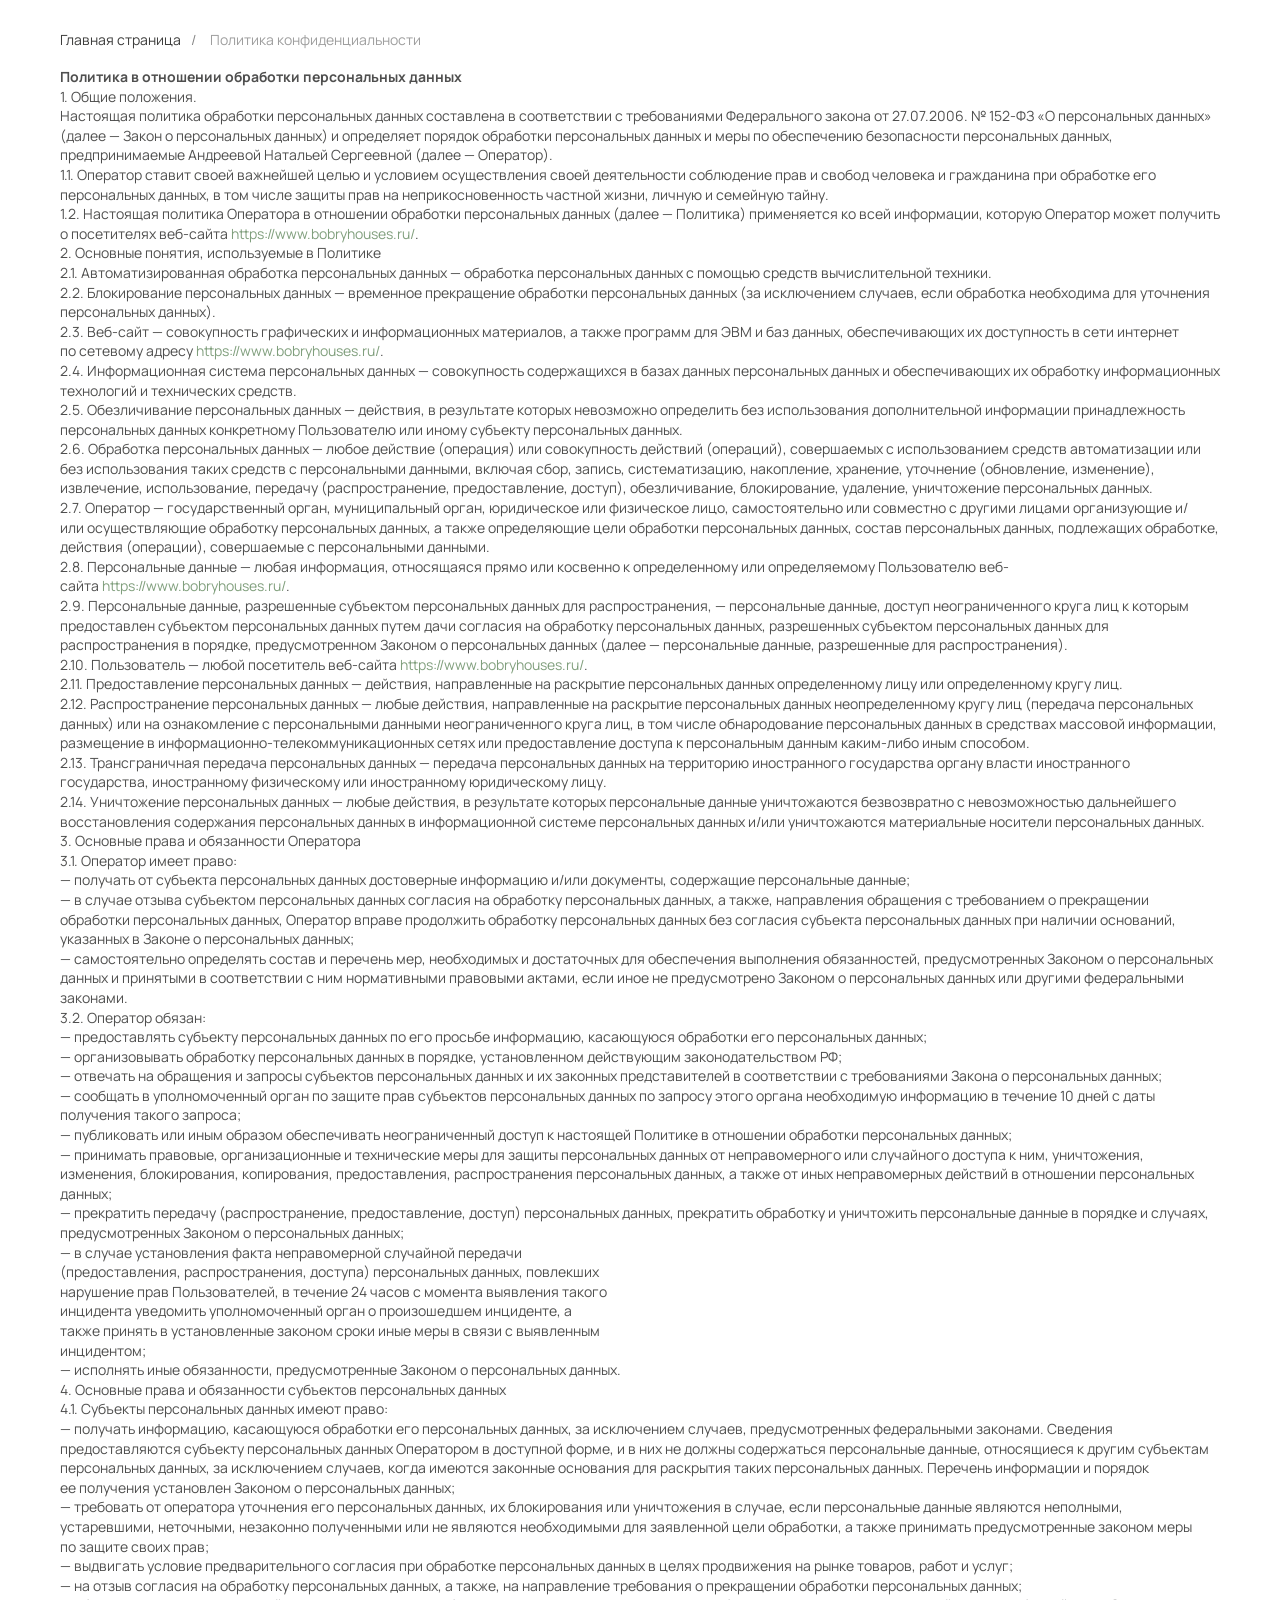
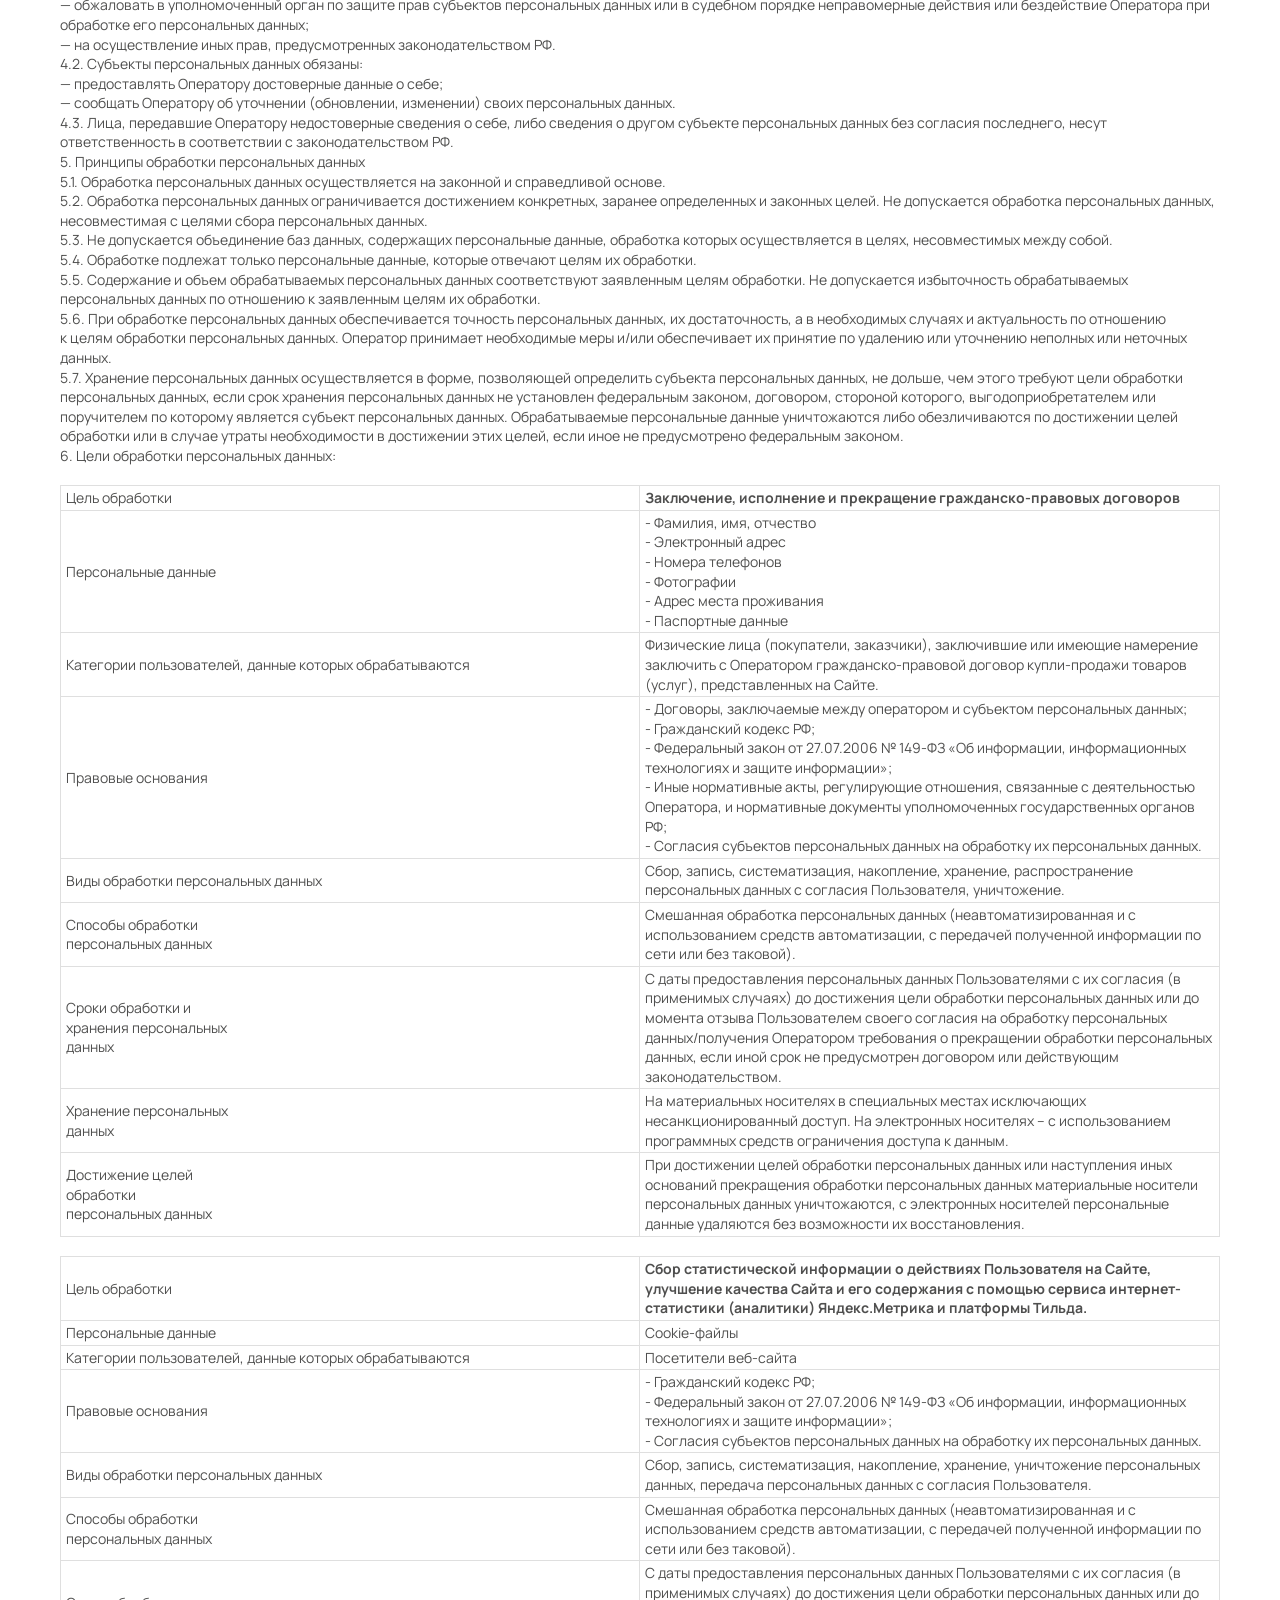
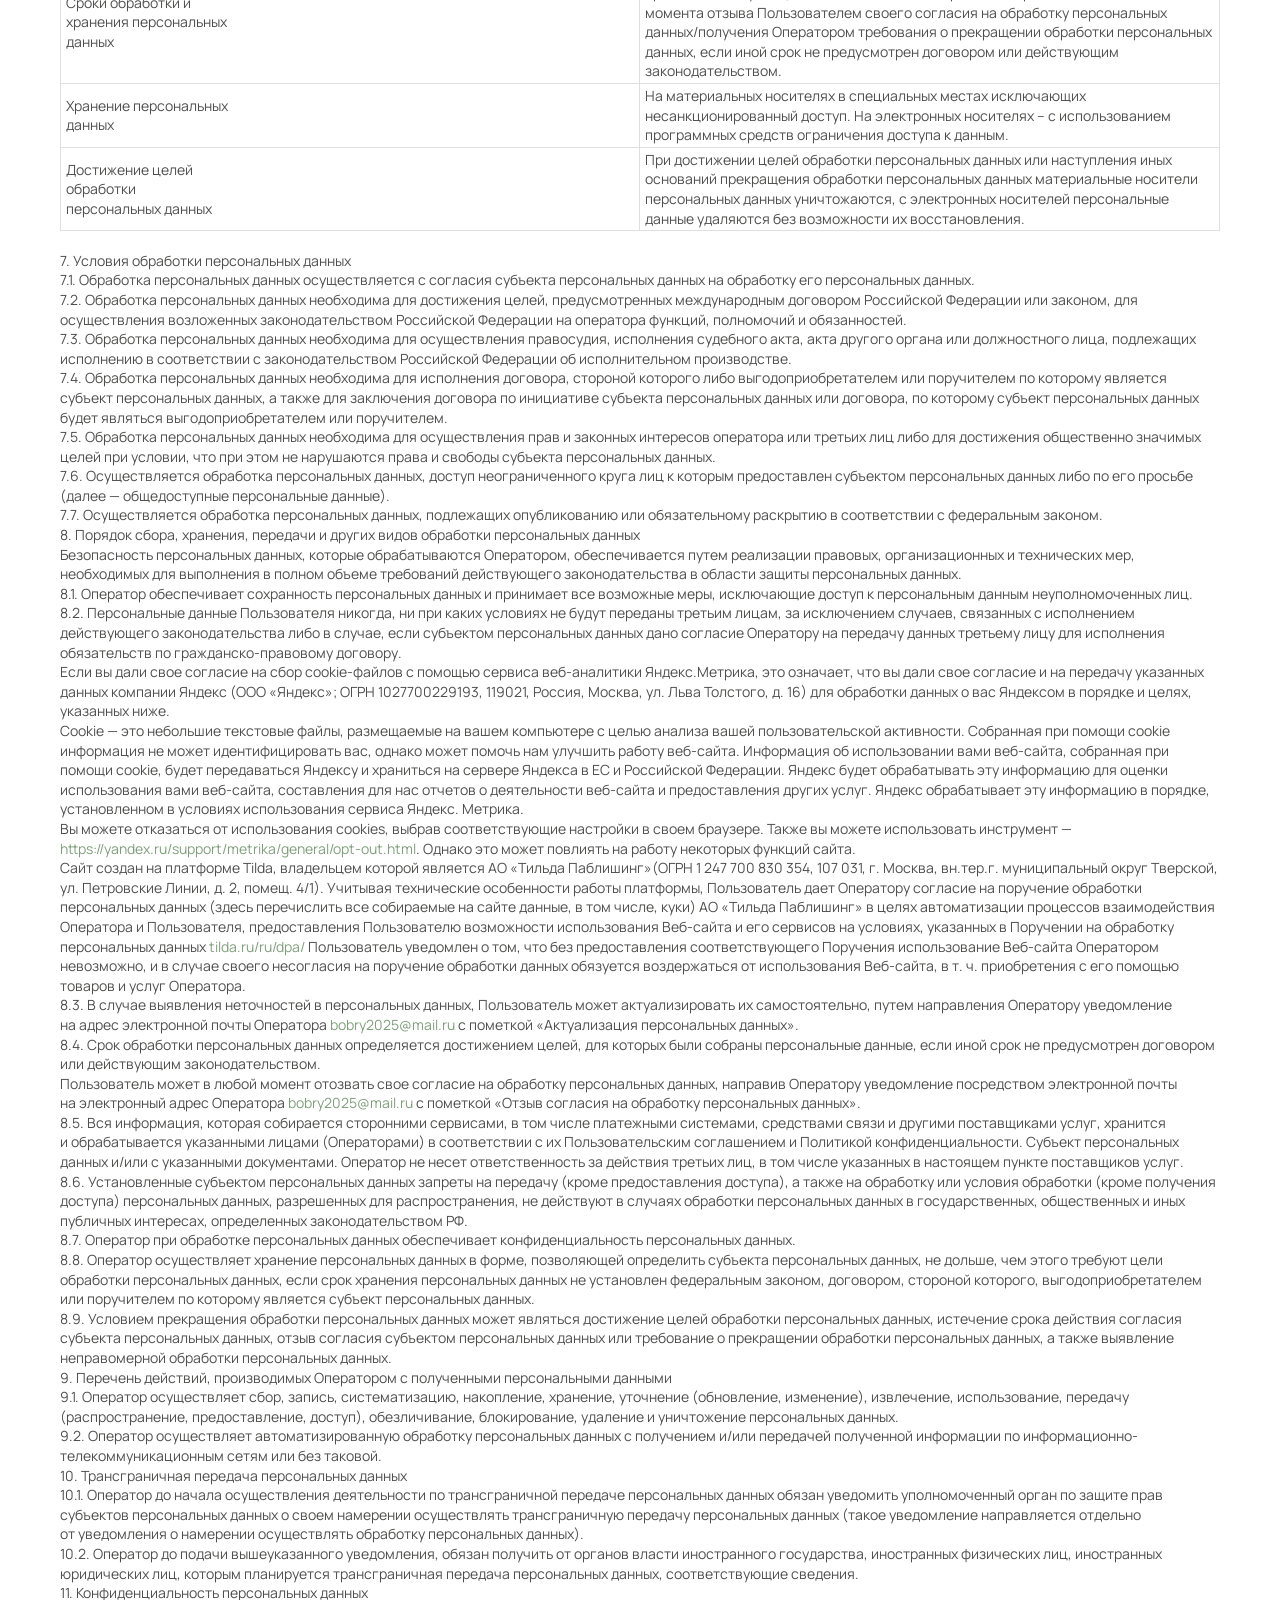
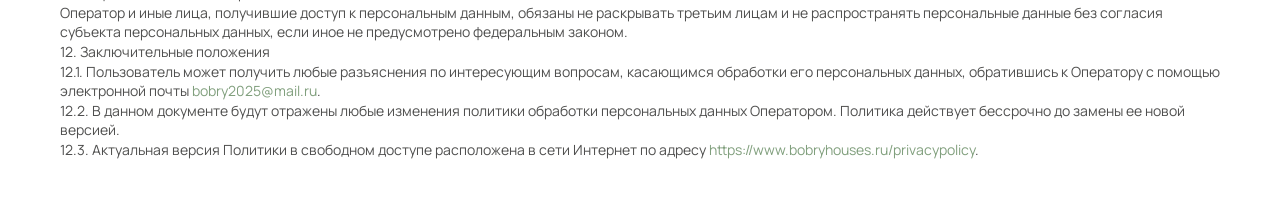
<file: privacypolicy.html>
<!DOCTYPE html> <html lang="ru"> <head> <meta charset="utf-8"> <meta http-equiv="Content-Type" content="text/html; charset=utf-8"> <meta name="viewport" content="width=device-width, initial-scale=1.0"> <meta name="yandex-verification" content="f2694c901d199730"> <!--metatextblock--> <title>Политика конфиденциальности Бобры от 18.05.26</title> <meta property="og:url" content="https://bobryhouses.ru/privacypolicy"> <meta property="og:title" content="Политика конфиденциальности Бобры от 18.05.26"> <meta property="og:description" content> <meta property="og:type" content="website"> <link rel="canonical" href="https://bobryhouses.ru/privacypolicy"> <!--/metatextblock--> <meta name="format-detection" content="telephone=no"> <meta http-equiv="x-dns-prefetch-control" content="on"> <link rel="dns-prefetch" href="https://ws.tildacdn.com"> <link rel="dns-prefetch" href="https://static.tildacdn.com"> <meta name="robots" content="noindex,nofollow"> <!--favicons--> <link rel="icon" type="image/png" sizes="32x32" href="images/_120_1.png" media="(prefers-color-scheme: light)"> <link rel="icon" type="image/png" sizes="32x32" href="images/_120_2.png" media="(prefers-color-scheme: dark)"> <link rel="apple-touch-icon" type="image/png" href="images/_180_2.png"> <link rel="icon" type="image/png" sizes="192x192" href="images/_180_2.png"> <!--/favicons--> <!-- Assets --> <script src="js/tilda-fallback-1.0.min.js" async charset="utf-8"></script> <link rel="stylesheet" href="css/tilda-grid-3.0.min.css" type="text/css" media="all" onerror="this.loaderr='y';"> <link rel="stylesheet" href="css/tilda-blocks-page142533066.min.css" type="text/css" media="all" onerror="this.loaderr='y';"> <link rel="preconnect" href="https://fonts.gstatic.com"> <link href="css/css2.css" rel="stylesheet"> <link rel="stylesheet" href="css/quill-table.min.css" type="text/css" media="all" onerror="this.loaderr='y';"> <script nomodule src="js/tilda-polyfill-1.0.min.js" charset="utf-8"></script> <script type="text/javascript">function t_onReady(func) {if(document.readyState!='loading') {func();} else {document.addEventListener('DOMContentLoaded',func);}}
function t_onFuncLoad(funcName,okFunc,time) {if(typeof window[funcName]==='function') {okFunc();} else {setTimeout(function() {t_onFuncLoad(funcName,okFunc,time);},(time||100));}}</script> <script src="js/jquery-1.10.2.min.js" charset="utf-8" onerror="this.loaderr='y';"></script> <script src="js/tilda-scripts-3.0.min.js" charset="utf-8" defer onerror="this.loaderr='y';"></script> <script src="js/tilda-blocks-page142533066.min.js" charset="utf-8" async onerror="this.loaderr='y';"></script> <script src="js/tilda-events-1.0.min.js" charset="utf-8" async onerror="this.loaderr='y';"></script> <!-- nominify begin --><script src="https://cdn.postnikovmd.com/tilda@1.5/mods.min.js"></script><!-- nominify end --><script type="text/javascript">window.dataLayer=window.dataLayer||[];</script> <script type="text/javascript">(function() {if((/bot|google|yandex|baidu|bing|msn|duckduckbot|teoma|slurp|crawler|spider|robot|crawling|facebook/i.test(navigator.userAgent))===false&&typeof(sessionStorage)!='undefined'&&sessionStorage.getItem('visited')!=='y'&&document.visibilityState){var style=document.createElement('style');style.type='text/css';style.innerHTML='@media screen and (min-width: 980px) {.t-records {opacity: 0;}.t-records_animated {-webkit-transition: opacity ease-in-out .2s;-moz-transition: opacity ease-in-out .2s;-o-transition: opacity ease-in-out .2s;transition: opacity ease-in-out .2s;}.t-records.t-records_visible {opacity: 1;}}';document.getElementsByTagName('head')[0].appendChild(style);function t_setvisRecs(){var alr=document.querySelectorAll('.t-records');Array.prototype.forEach.call(alr,function(el) {el.classList.add("t-records_animated");});setTimeout(function() {Array.prototype.forEach.call(alr,function(el) {el.classList.add("t-records_visible");});sessionStorage.setItem("visited","y");},400);}
document.addEventListener('DOMContentLoaded',t_setvisRecs);}})();</script></head> <body class="t-body" style="margin:0;"> <!--allrecords--> <div id="allrecords" class="t-records" data-hook="blocks-collection-content-node" data-tilda-project-id="25703456" data-tilda-page-id="142533066" data-tilda-page-alias="privacypolicy" data-tilda-formskey="607ffc9c79c71cff47650fc425703456" data-tilda-cookie="no" data-tilda-project-lang="RU" data-tilda-root-zone="com" data-tilda-project-headcode="yes" data-tilda-ts="y" data-tilda-project-country="RU"> <div id="rec2284349151" class="r t-rec t-rec_pt_30 t-rec_pb_0" style="padding-top:30px;padding-bottom:0px; " data-animationappear="off" data-record-type="758"> <!-- t758 --> <div class="t758"> <div class="t-container"> <div class="t758__col t-col t-col_12 "> <div class="t758__wrapper t-align_left"> <ul class="t758__list"> <li class="t758__list_item"> <div class="t758__link-item__wrapper"> <a class="t-menu__link-item " href>
Главная страница
</a> </div> <span class="t758__breadcrumb-divider">/</span> </li> <li class="t758__list_item"> <div class="t758__link-item__wrapper"><div class="t-menu__link-item t758__link-item_active">Политика конфиденциальности</div></div> </li> </ul> </div> </div> </div> </div> <style>#rec2284349151 .t758__link-item_active{color:#9e9e9e !important;font-weight:400 !important;}</style> <style>#rec2284349151 .t758__breadcrumb-divider{color:#858585;}#rec2284349151 .t758 .t-menu__link-item{-webkit-transition:color 0.3s ease-in-out,opacity 0.3s ease-in-out;transition:color 0.3s ease-in-out,opacity 0.3s ease-in-out;}#rec2284349151 .t758 .t-menu__link-item:hover{color:#9e9e9e !important;}#rec2284349151 .t758 .t-menu__link-item:focus-visible{color:#9e9e9e !important;}</style> <style>#rec2284349151 .t758__link-item__wrapper{min-height:19px;}#rec2284349151 .t-menu__link-item{min-height:19px;line-height:19px;}#rec2284349151 .t758__breadcrumb-divider{height:19px;line-height:19px;}</style> <style> #rec2284349151 .t758__link-item__wrapper .t-menu__link-item{font-size:14px;font-weight:400;color:#3d3d3c;font-family:var(--t-text-font,Arial);}</style> <style> #rec2284349151 .t758__breadcrumb-divider{font-size:14px;font-weight:400;font-family:var(--t-text-font,Arial);}</style> </div> <div id="rec2284349161" class="r t-rec t-rec_pt_15 t-rec_pb_45" style="padding-top:15px;padding-bottom:45px; " data-record-type="127"> <!-- T119 --> <div class="t119"> <div class="t-container "> <div class="t-col t-col_12 "> <div class="t119__preface t-descr" field="text"><strong>Политика в&nbsp;отношении обработки персональных данных</strong><br>1. Общие положения.<br>Настоящая политика обработки персональных данных составлена в&nbsp;соответствии с&nbsp;требованиями Федерального закона от&nbsp;27.07.2006. №&nbsp;152-ФЗ «О&nbsp;персональных данных» (далее&nbsp;— Закон о&nbsp;персональных данных) и&nbsp;определяет порядок обработки персональных данных и&nbsp;меры по&nbsp;обеспечению безопасности персональных данных, предпринимаемые&nbsp;Андреевой Натальей Сергеевной&nbsp;(далее&nbsp;— Оператор).<br>1.1. Оператор ставит своей важнейшей целью и&nbsp;условием осуществления своей деятельности соблюдение прав и&nbsp;свобод человека и&nbsp;гражданина при обработке его персональных данных, в&nbsp;том числе защиты прав на&nbsp;неприкосновенность частной жизни, личную и&nbsp;семейную тайну.<br>1.2. Настоящая политика Оператора в&nbsp;отношении обработки персональных данных (далее&nbsp;— Политика) применяется ко&nbsp;всей информации, которую Оператор может получить о&nbsp;посетителях веб-сайта&nbsp;<a href style="color: rgb(115, 149, 111);">https://www.bobryhouses.ru/</a>.<br>2. Основные понятия, используемые в&nbsp;Политике<br>2.1. Автоматизированная обработка персональных данных&nbsp;— обработка персональных данных с&nbsp;помощью средств вычислительной техники.<br>2.2. Блокирование персональных данных&nbsp;— временное прекращение обработки персональных данных (за&nbsp;исключением случаев, если обработка необходима для уточнения персональных данных).<br>2.3. Веб-сайт&nbsp;— совокупность графических и&nbsp;информационных материалов, а&nbsp;также программ для ЭВМ и&nbsp;баз данных, обеспечивающих их&nbsp;доступность в&nbsp;сети интернет по&nbsp;сетевому адресу&nbsp;<a href style="color: rgb(115, 149, 111);">https://www.bobryhouses.ru/</a>.<br>2.4. Информационная система персональных данных&nbsp;— совокупность содержащихся в&nbsp;базах данных персональных данных и&nbsp;обеспечивающих их&nbsp;обработку информационных технологий и&nbsp;технических средств.<br>2.5. Обезличивание персональных данных&nbsp;— действия, в&nbsp;результате которых невозможно определить без использования дополнительной информации принадлежность персональных данных конкретному Пользователю или иному субъекту персональных данных.<br>2.6. Обработка персональных данных&nbsp;— любое действие (операция) или совокупность действий (операций), совершаемых с&nbsp;использованием средств автоматизации или без использования таких средств с&nbsp;персональными данными, включая сбор, запись, систематизацию, накопление, хранение, уточнение (обновление, изменение), извлечение, использование, передачу (распространение, предоставление, доступ), обезличивание, блокирование, удаление, уничтожение персональных данных.<br>2.7. Оператор&nbsp;— государственный орган, муниципальный орган, юридическое или физическое лицо, самостоятельно или совместно с&nbsp;другими лицами организующие и/или&nbsp;осуществляющие обработку персональных данных, а&nbsp;также определяющие цели обработки персональных данных, состав персональных данных, подлежащих обработке, действия (операции), совершаемые с&nbsp;персональными данными.<br>2.8. Персональные данные&nbsp;— любая информация, относящаяся прямо или косвенно к&nbsp;определенному или определяемому Пользователю веб-сайта&nbsp;<a href style="color: rgb(115, 149, 111);">https://www.bobryhouses.ru/</a>.<br>2.9. Персональные данные, разрешенные субъектом персональных данных для распространения,&nbsp;— персональные данные, доступ неограниченного круга лиц к&nbsp;которым предоставлен субъектом персональных данных путем дачи согласия на&nbsp;обработку персональных данных, разрешенных субъектом персональных данных для распространения в&nbsp;порядке, предусмотренном Законом о&nbsp;персональных данных (далее&nbsp;— персональные данные, разрешенные для распространения).<br>2.10. Пользователь&nbsp;— любой посетитель веб-сайта&nbsp;<a href style="color: rgb(115, 149, 111);">https://www.bobryhouses.ru/</a>.<br>2.11. Предоставление персональных данных&nbsp;— действия, направленные на&nbsp;раскрытие персональных данных определенному лицу или определенному кругу лиц.<br>2.12. Распространение персональных данных&nbsp;— любые действия, направленные на&nbsp;раскрытие персональных данных неопределенному кругу лиц (передача персональных данных) или на&nbsp;ознакомление с&nbsp;персональными данными неограниченного круга лиц, в&nbsp;том числе обнародование персональных данных в&nbsp;средствах массовой информации, размещение в&nbsp;информационно-телекоммуникационных сетях или предоставление доступа к&nbsp;персональным данным каким-либо иным способом.<br>2.13. Трансграничная передача персональных данных&nbsp;— передача персональных данных на&nbsp;территорию иностранного государства органу власти иностранного государства, иностранному физическому или иностранному юридическому лицу.<br>2.14. Уничтожение персональных данных&nbsp;— любые действия, в&nbsp;результате которых персональные данные уничтожаются безвозвратно с&nbsp;невозможностью дальнейшего восстановления содержания персональных данных в&nbsp;информационной системе персональных данных и/или&nbsp;уничтожаются материальные носители персональных данных.<br>3. Основные права и&nbsp;обязанности Оператора<br>3.1. Оператор имеет право:<br>—&nbsp;получать от&nbsp;субъекта персональных данных достоверные информацию и/или&nbsp;документы, содержащие персональные данные;<br>—&nbsp;в&nbsp;случае отзыва субъектом персональных данных согласия на&nbsp;обработку персональных данных, а&nbsp;также, направления обращения с&nbsp;требованием о&nbsp;прекращении обработки персональных данных, Оператор вправе продолжить обработку персональных данных без согласия субъекта персональных данных при наличии оснований, указанных в&nbsp;Законе о&nbsp;персональных данных;<br>—&nbsp;самостоятельно определять состав и&nbsp;перечень мер, необходимых и&nbsp;достаточных для обеспечения выполнения обязанностей, предусмотренных Законом о&nbsp;персональных данных и&nbsp;принятыми в&nbsp;соответствии с&nbsp;ним нормативными правовыми актами, если иное не&nbsp;предусмотрено Законом о&nbsp;персональных данных или другими федеральными законами.<br>3.2. Оператор обязан:<br>—&nbsp;предоставлять субъекту персональных данных по&nbsp;его просьбе информацию, касающуюся обработки его персональных данных;<br>—&nbsp;организовывать обработку персональных данных в&nbsp;порядке, установленном действующим законодательством&nbsp;РФ;<br>—&nbsp;отвечать на&nbsp;обращения и&nbsp;запросы субъектов персональных данных и&nbsp;их&nbsp;законных представителей в&nbsp;соответствии с&nbsp;требованиями Закона о&nbsp;персональных данных;<br>—&nbsp;сообщать в&nbsp;уполномоченный орган по&nbsp;защите прав субъектов персональных данных по&nbsp;запросу этого органа необходимую информацию в&nbsp;течение 10&nbsp;дней с&nbsp;даты получения такого запроса;<br>—&nbsp;публиковать или иным образом обеспечивать неограниченный доступ к&nbsp;настоящей Политике в&nbsp;отношении обработки персональных данных;<br>—&nbsp;принимать правовые, организационные и&nbsp;технические меры для защиты персональных данных от&nbsp;неправомерного или случайного доступа к&nbsp;ним, уничтожения, изменения, блокирования, копирования, предоставления, распространения персональных данных, а&nbsp;также от&nbsp;иных неправомерных действий в&nbsp;отношении персональных данных;<br>—&nbsp;прекратить передачу (распространение, предоставление, доступ) персональных данных, прекратить обработку и&nbsp;уничтожить персональные данные в&nbsp;порядке и&nbsp;случаях, предусмотренных Законом о&nbsp;персональных данных;<br>— в случае установления факта неправомерной случайной передачи <br>(предоставления, распространения, доступа) персональных данных, повлекших <br>нарушение прав Пользователей, в течение 24 часов с момента выявления такого <br>инцидента уведомить уполномоченный орган о произошедшем инциденте, а <br>также принять в установленные законом сроки иные меры в связи с выявленным <br>инцидентом;<br>—&nbsp;исполнять иные обязанности, предусмотренные Законом о&nbsp;персональных данных.<br>4. Основные права и&nbsp;обязанности субъектов персональных данных<br>4.1. Субъекты персональных данных имеют право:<br>—&nbsp;получать информацию, касающуюся обработки его персональных данных, за&nbsp;исключением случаев, предусмотренных федеральными законами. Сведения предоставляются субъекту персональных данных Оператором в&nbsp;доступной форме, и&nbsp;в&nbsp;них не&nbsp;должны содержаться персональные данные, относящиеся к&nbsp;другим субъектам персональных данных, за&nbsp;исключением случаев, когда имеются законные основания для раскрытия таких персональных данных. Перечень информации и&nbsp;порядок ее&nbsp;получения установлен Законом о&nbsp;персональных данных;<br>—&nbsp;требовать от&nbsp;оператора уточнения его персональных данных, их&nbsp;блокирования или уничтожения в&nbsp;случае, если персональные данные являются неполными, устаревшими, неточными, незаконно полученными или не&nbsp;являются необходимыми для заявленной цели обработки, а&nbsp;также принимать предусмотренные законом меры по&nbsp;защите своих прав;<br>—&nbsp;выдвигать условие предварительного согласия при обработке персональных данных в&nbsp;целях продвижения на&nbsp;рынке товаров, работ и&nbsp;услуг;<br>—&nbsp;на&nbsp;отзыв согласия на&nbsp;обработку персональных данных, а&nbsp;также, на&nbsp;направление требования о&nbsp;прекращении обработки персональных данных;<br>—&nbsp;обжаловать в&nbsp;уполномоченный орган по&nbsp;защите прав субъектов персональных данных или в&nbsp;судебном порядке неправомерные действия или бездействие Оператора при обработке его персональных данных;<br>—&nbsp;на&nbsp;осуществление иных прав, предусмотренных законодательством&nbsp;РФ.<br>4.2. Субъекты персональных данных обязаны:<br>—&nbsp;предоставлять Оператору достоверные данные о&nbsp;себе;<br>—&nbsp;сообщать Оператору об&nbsp;уточнении (обновлении, изменении) своих персональных данных.<br>4.3. Лица, передавшие Оператору недостоверные сведения о&nbsp;себе, либо сведения о&nbsp;другом субъекте персональных данных без согласия последнего, несут ответственность в&nbsp;соответствии с&nbsp;законодательством&nbsp;РФ.<br>5. Принципы обработки персональных данных<br>5.1. Обработка персональных данных осуществляется на&nbsp;законной и&nbsp;справедливой основе.<br>5.2. Обработка персональных данных ограничивается достижением конкретных, заранее определенных и&nbsp;законных целей. Не&nbsp;допускается обработка персональных данных, несовместимая с&nbsp;целями сбора персональных данных.<br>5.3. Не&nbsp;допускается объединение баз данных, содержащих персональные данные, обработка которых осуществляется в&nbsp;целях, несовместимых между собой.<br>5.4. Обработке подлежат только персональные данные, которые отвечают целям их&nbsp;обработки.<br>5.5. Содержание и&nbsp;объем обрабатываемых персональных данных соответствуют заявленным целям обработки. Не&nbsp;допускается избыточность обрабатываемых персональных данных по&nbsp;отношению к&nbsp;заявленным целям их&nbsp;обработки.<br>5.6. При обработке персональных данных обеспечивается точность персональных данных, их&nbsp;достаточность, а&nbsp;в&nbsp;необходимых случаях и&nbsp;актуальность по&nbsp;отношению к&nbsp;целям обработки персональных данных. Оператор принимает необходимые меры и/или&nbsp;обеспечивает их&nbsp;принятие по&nbsp;удалению или уточнению неполных или неточных данных.<br>5.7. Хранение персональных данных осуществляется в&nbsp;форме, позволяющей определить субъекта персональных данных, не&nbsp;дольше, чем этого требуют цели обработки персональных данных, если срок хранения персональных данных не&nbsp;установлен федеральным законом, договором, стороной которого, выгодоприобретателем или поручителем по&nbsp;которому является субъект персональных данных. Обрабатываемые персональные данные уничтожаются либо обезличиваются по&nbsp;достижении целей обработки или в&nbsp;случае утраты необходимости в&nbsp;достижении этих целей, если иное не&nbsp;предусмотрено федеральным законом.<br>6. Цели обработки персональных данных:<br><br><div class="quill-table__wrapper"><table class="quill-table__table"><colgroup><col width="49.86%"><col width="50.00%"></colgroup><tbody><tr data-row="1"><td class="quill-table__cell" data-row="1" rowspan="1" colspan="1"><p class="quill-table__cell-line" data-row="1" data-cell="1" data-rowspan="1" data-colspan="1">Цель обработки</p></td><td class="quill-table__cell" data-row="1" rowspan="1" colspan="1"><p class="quill-table__cell-line" data-row="1" data-cell="2" data-rowspan="1" data-colspan="1"><strong>Заключение, исполнение и&nbsp;прекращение гражданско-правовых договоров</strong></p></td></tr><tr data-row="2"><td class="quill-table__cell" data-row="2" rowspan="1" colspan="1"><p class="quill-table__cell-line" data-row="2" data-cell="1" data-rowspan="1" data-colspan="1">Персональные данные</p></td><td class="quill-table__cell" data-row="2" rowspan="1" colspan="1"><p class="quill-table__cell-line" data-row="2" data-cell="2" data-rowspan="1" data-colspan="1">- Фамилия, имя, отчество</p><p class="quill-table__cell-line" data-row="2" data-cell="2" data-rowspan="1" data-colspan="1">- Электронный адрес</p><p class="quill-table__cell-line" data-row="2" data-cell="2" data-rowspan="1" data-colspan="1">- Номера телефонов</p><p class="quill-table__cell-line" data-row="2" data-cell="2" data-rowspan="1" data-colspan="1">- Фотографии</p><p class="quill-table__cell-line" data-row="2" data-cell="2" data-rowspan="1" data-colspan="1">- Адрес места проживания</p><p class="quill-table__cell-line" data-row="2" data-cell="2" data-rowspan="1" data-colspan="1">- Паспортные данные</p></td></tr><tr data-row="3"><td class="quill-table__cell" data-row="3" rowspan="1" colspan="1"><p class="quill-table__cell-line" data-row="3" data-cell="1" data-rowspan="1" data-colspan="1">Категории пользователей, данные которых обрабатываются</p></td><td class="quill-table__cell" data-row="3" rowspan="1" colspan="1"><p class="quill-table__cell-line" data-row="3" data-cell="2" data-rowspan="1" data-colspan="1">Физические лица (покупатели, заказчики), заключившие или имеющие намерение заключить с Оператором гражданско-правовой договор купли-продажи товаров (услуг), представленных на Сайте.</p></td></tr><tr data-row="4"><td class="quill-table__cell" data-row="4" rowspan="1" colspan="1"><p class="quill-table__cell-line" data-row="4" data-cell="1" data-rowspan="1" data-colspan="1">Правовые основания</p></td><td class="quill-table__cell" data-row="4" rowspan="1" colspan="1"><p class="quill-table__cell-line" data-row="4" data-cell="2" data-rowspan="1" data-colspan="1">- Договоры, заключаемые между оператором и&nbsp;субъектом персональных данных;</p><p class="quill-table__cell-line" data-row="4" data-cell="2" data-rowspan="1" data-colspan="1">- Гражданский кодекс РФ;</p><p class="quill-table__cell-line" data-row="4" data-cell="2" data-rowspan="1" data-colspan="1">- Федеральный закон от 27.07.2006 № 149-ФЗ «Об информации, информационных технологиях и защите информации»;</p><p class="quill-table__cell-line" data-row="4" data-cell="2" data-rowspan="1" data-colspan="1">- Иные нормативные акты, регулирующие отношения, связанные с деятельностью Оператора, и нормативные документы уполномоченных государственных органов РФ;</p><p class="quill-table__cell-line" data-row="4" data-cell="2" data-rowspan="1" data-colspan="1">- Согласия субъектов персональных данных на обработку их персональных данных.</p></td></tr><tr data-row="5"><td class="quill-table__cell" data-row="5" rowspan="1" colspan="1"><p class="quill-table__cell-line" data-row="5" data-cell="1" data-rowspan="1" data-colspan="1">Виды обработки персональных данных</p></td><td class="quill-table__cell" data-row="5" rowspan="1" colspan="1"><p class="quill-table__cell-line" data-row="5" data-cell="2" data-rowspan="1" data-colspan="1">Сбор, запись, систематизация, накопление, хранение, распространение персональных данных с согласия Пользователя, уничтожение.</p></td></tr><tr data-row="6"><td class="quill-table__cell" data-row="6" rowspan="1" colspan="1"><p class="quill-table__cell-line" data-row="6" data-cell="1" data-rowspan="1" data-colspan="1">Способы обработки</p><p class="quill-table__cell-line" data-row="6" data-cell="1" data-rowspan="1" data-colspan="1">персональных данных</p></td><td class="quill-table__cell" data-row="6" rowspan="1" colspan="1"><p class="quill-table__cell-line" data-row="6" data-cell="2" data-rowspan="1" data-colspan="1">Смешанная обработка персональных данных (неавтоматизированная и с использованием средств автоматизации, с передачей полученной информации по сети или без таковой).</p></td></tr><tr data-row="7"><td class="quill-table__cell" data-row="7" rowspan="1" colspan="1"><p class="quill-table__cell-line" data-row="7" data-cell="1" data-rowspan="1" data-colspan="1">Сроки обработки и</p><p class="quill-table__cell-line" data-row="7" data-cell="1" data-rowspan="1" data-colspan="1">хранения персональных</p><p class="quill-table__cell-line" data-row="7" data-cell="1" data-rowspan="1" data-colspan="1">данных</p></td><td class="quill-table__cell" data-row="7" rowspan="1" colspan="1"><p class="quill-table__cell-line" data-row="7" data-cell="2" data-rowspan="1" data-colspan="1">С даты предоставления персональных данных Пользователями с их согласия (в применимых случаях) до достижения цели обработки персональных данных или до момента отзыва Пользователем своего согласия на обработку персональных данных/получения Оператором требования о прекращении обработки персональных данных, если иной срок не предусмотрен договором или действующим законодательством.</p></td></tr><tr data-row="8"><td class="quill-table__cell" data-row="8" rowspan="1" colspan="1"><p class="quill-table__cell-line" data-row="8" data-cell="1" data-rowspan="1" data-colspan="1">Хранение персональных</p><p class="quill-table__cell-line" data-row="8" data-cell="1" data-rowspan="1" data-colspan="1">данных</p></td><td class="quill-table__cell" data-row="8" rowspan="1" colspan="1"><p class="quill-table__cell-line" data-row="8" data-cell="2" data-rowspan="1" data-colspan="1">На материальных носителях в специальных местах исключающих несанкционированный доступ. На электронных носителях – с использованием программных средств ограничения доступа к данным.</p></td></tr><tr data-row="9"><td class="quill-table__cell" data-row="9" rowspan="1" colspan="1"><p class="quill-table__cell-line" data-row="9" data-cell="1" data-rowspan="1" data-colspan="1">Достижение целей</p><p class="quill-table__cell-line" data-row="9" data-cell="1" data-rowspan="1" data-colspan="1">обработки</p><p class="quill-table__cell-line" data-row="9" data-cell="1" data-rowspan="1" data-colspan="1">персональных данных</p></td><td class="quill-table__cell" data-row="9" rowspan="1" colspan="1"><p class="quill-table__cell-line" data-row="9" data-cell="2" data-rowspan="1" data-colspan="1">При достижении целей обработки персональных данных или наступления иных оснований прекращения обработки персональных данных материальные носители персональных данных уничтожаются, с электронных носителей персональные данные удаляются без возможности их восстановления.&nbsp;</p></td></tr></tbody></table></div><br><div class="quill-table__wrapper"><table class="quill-table__table"><colgroup><col width="49.86%"><col width="50.00%"></colgroup><tbody><tr data-row="1"><td class="quill-table__cell" data-row="1" rowspan="1" colspan="1"><p class="quill-table__cell-line" data-row="1" data-cell="1" data-rowspan="1" data-colspan="1">Цель обработки</p></td><td class="quill-table__cell" data-row="1" rowspan="1" colspan="1"><p class="quill-table__cell-line" data-row="1" data-cell="2" data-rowspan="1" data-colspan="1"><strong>Cбор статистической информации о действиях Пользователя на Сайте, улучшение качества Сайта и его содержания с помощью сервиса интернет-статистики (аналитики) Яндекс.Метрика и платформы Тильда.</strong></p></td></tr><tr data-row="2"><td class="quill-table__cell" data-row="2" rowspan="1" colspan="1"><p class="quill-table__cell-line" data-row="2" data-cell="1" data-rowspan="1" data-colspan="1">Персональные данные</p></td><td class="quill-table__cell" data-row="2" rowspan="1" colspan="1"><p class="quill-table__cell-line" data-row="2" data-cell="2" data-rowspan="1" data-colspan="1">Cookie-файлы</p></td></tr><tr data-row="3"><td class="quill-table__cell" data-row="3" rowspan="1" colspan="1"><p class="quill-table__cell-line" data-row="3" data-cell="1" data-rowspan="1" data-colspan="1">Категории пользователей, данные которых обрабатываются</p></td><td class="quill-table__cell" data-row="3" rowspan="1" colspan="1"><p class="quill-table__cell-line" data-row="3" data-cell="2" data-rowspan="1" data-colspan="1">Посетители веб-сайта</p></td></tr><tr data-row="4"><td class="quill-table__cell" data-row="4" rowspan="1" colspan="1"><p class="quill-table__cell-line" data-row="4" data-cell="1" data-rowspan="1" data-colspan="1">Правовые основания</p></td><td class="quill-table__cell" data-row="4" rowspan="1" colspan="1"><p class="quill-table__cell-line" data-row="4" data-cell="2" data-rowspan="1" data-colspan="1">- Гражданский кодекс РФ;</p><p class="quill-table__cell-line" data-row="4" data-cell="2" data-rowspan="1" data-colspan="1">- Федеральный закон от 27.07.2006 № 149-ФЗ «Об информации, информационных технологиях и защите информации»;</p><p class="quill-table__cell-line" data-row="4" data-cell="2" data-rowspan="1" data-colspan="1">- Согласия субъектов персональных данных на обработку их персональных данных.</p></td></tr><tr data-row="5"><td class="quill-table__cell" data-row="5" rowspan="1" colspan="1"><p class="quill-table__cell-line" data-row="5" data-cell="1" data-rowspan="1" data-colspan="1">Виды обработки персональных данных</p></td><td class="quill-table__cell" data-row="5" rowspan="1" colspan="1"><p class="quill-table__cell-line" data-row="5" data-cell="2" data-rowspan="1" data-colspan="1">Сбор, запись, систематизация, накопление, хранение, уничтожение персональных данных, передача персональных данных с согласия Пользователя.</p></td></tr><tr data-row="6"><td class="quill-table__cell" data-row="6" rowspan="1" colspan="1"><p class="quill-table__cell-line" data-row="6" data-cell="1" data-rowspan="1" data-colspan="1">Способы обработки</p><p class="quill-table__cell-line" data-row="6" data-cell="1" data-rowspan="1" data-colspan="1">персональных данных</p></td><td class="quill-table__cell" data-row="6" rowspan="1" colspan="1"><p class="quill-table__cell-line" data-row="6" data-cell="2" data-rowspan="1" data-colspan="1">Смешанная обработка персональных данных (неавтоматизированная и с использованием средств автоматизации, с передачей полученной информации по сети или без таковой).</p></td></tr><tr data-row="7"><td class="quill-table__cell" data-row="7" rowspan="1" colspan="1"><p class="quill-table__cell-line" data-row="7" data-cell="1" data-rowspan="1" data-colspan="1">Сроки обработки и</p><p class="quill-table__cell-line" data-row="7" data-cell="1" data-rowspan="1" data-colspan="1">хранения персональных</p><p class="quill-table__cell-line" data-row="7" data-cell="1" data-rowspan="1" data-colspan="1">данных</p></td><td class="quill-table__cell" data-row="7" rowspan="1" colspan="1"><p class="quill-table__cell-line" data-row="7" data-cell="2" data-rowspan="1" data-colspan="1">С даты предоставления персональных данных Пользователями с их согласия (в применимых случаях) до достижения цели обработки персональных данных или до момента отзыва Пользователем своего согласия на обработку персональных данных/получения Оператором требования о прекращении обработки персональных данных, если иной срок не предусмотрен договором или действующим законодательством.</p></td></tr><tr data-row="8"><td class="quill-table__cell" data-row="8" rowspan="1" colspan="1"><p class="quill-table__cell-line" data-row="8" data-cell="1" data-rowspan="1" data-colspan="1">Хранение персональных</p><p class="quill-table__cell-line" data-row="8" data-cell="1" data-rowspan="1" data-colspan="1">данных</p></td><td class="quill-table__cell" data-row="8" rowspan="1" colspan="1"><p class="quill-table__cell-line" data-row="8" data-cell="2" data-rowspan="1" data-colspan="1">На материальных носителях в специальных местах исключающих несанкционированный доступ. На электронных носителях – с использованием программных средств ограничения доступа к данным.</p></td></tr><tr data-row="9"><td class="quill-table__cell" data-row="9" rowspan="1" colspan="1"><p class="quill-table__cell-line" data-row="9" data-cell="1" data-rowspan="1" data-colspan="1">Достижение целей</p><p class="quill-table__cell-line" data-row="9" data-cell="1" data-rowspan="1" data-colspan="1">обработки</p><p class="quill-table__cell-line" data-row="9" data-cell="1" data-rowspan="1" data-colspan="1">персональных данных</p></td><td class="quill-table__cell" data-row="9" rowspan="1" colspan="1"><p class="quill-table__cell-line" data-row="9" data-cell="2" data-rowspan="1" data-colspan="1">При достижении целей обработки персональных данных или наступления иных оснований прекращения обработки персональных данных материальные носители персональных данных уничтожаются, с электронных носителей персональные данные удаляются без возможности их восстановления.&nbsp;</p></td></tr></tbody></table></div><br>7. Условия обработки персональных данных<br>7.1. Обработка персональных данных осуществляется с&nbsp;согласия субъекта персональных данных на&nbsp;обработку его персональных данных.<br>7.2. Обработка персональных данных необходима для достижения целей, предусмотренных международным договором Российской Федерации или законом, для осуществления возложенных законодательством Российской Федерации на&nbsp;оператора функций, полномочий и&nbsp;обязанностей.<br>7.3. Обработка персональных данных необходима для осуществления правосудия, исполнения судебного акта, акта другого органа или должностного лица, подлежащих исполнению в&nbsp;соответствии с&nbsp;законодательством Российской Федерации об&nbsp;исполнительном производстве.<br>7.4. Обработка персональных данных необходима для исполнения договора, стороной которого либо выгодоприобретателем или поручителем по&nbsp;которому является субъект персональных данных, а&nbsp;также для заключения договора по&nbsp;инициативе субъекта персональных данных или договора, по&nbsp;которому субъект персональных данных будет являться выгодоприобретателем или поручителем.<br>7.5. Обработка персональных данных необходима для осуществления прав и&nbsp;законных интересов оператора или третьих лиц либо для достижения общественно значимых целей при условии, что при этом не&nbsp;нарушаются права и&nbsp;свободы субъекта персональных данных.<br>7.6. Осуществляется обработка персональных данных, доступ неограниченного круга лиц к&nbsp;которым предоставлен субъектом персональных данных либо по&nbsp;его просьбе (далее&nbsp;— общедоступные персональные данные).<br>7.7. Осуществляется обработка персональных данных, подлежащих опубликованию или обязательному раскрытию в&nbsp;соответствии с&nbsp;федеральным законом.<br>8. Порядок сбора, хранения, передачи и&nbsp;других видов обработки персональных данных<br>Безопасность персональных данных, которые обрабатываются Оператором, обеспечивается путем реализации правовых, организационных и&nbsp;технических мер, необходимых для выполнения в&nbsp;полном объеме требований действующего законодательства в&nbsp;области защиты персональных данных.<br>8.1. Оператор обеспечивает сохранность персональных данных и&nbsp;принимает все возможные меры, исключающие доступ к&nbsp;персональным данным неуполномоченных лиц.<br>8.2. Персональные данные Пользователя никогда, ни&nbsp;при каких условиях не&nbsp;будут переданы третьим лицам, за&nbsp;исключением случаев, связанных с&nbsp;исполнением действующего законодательства либо в&nbsp;случае, если субъектом персональных данных дано согласие Оператору на&nbsp;передачу данных третьему лицу для исполнения обязательств по&nbsp;гражданско-правовому договору.<br>Если вы дали свое согласие на сбор cookie-файлов с помощью сервиса веб-аналитики Яндекс.Метрика, это означает, что вы дали свое согласие и на передачу указанных данных компании Яндекс (ООО «Яндекс»; ОГРН 1027700229193, 119021, Россия, Москва, ул. Льва Толстого, д. 16) для обработки данных о вас Яндексом в порядке и целях, указанных ниже. <br>Сookie — это небольшие текстовые файлы, размещаемые на вашем компьютере с целью анализа вашей пользовательской активности. Собранная при помощи cookie информация не может идентифицировать вас, однако может помочь нам улучшить работу веб-сайта. Информация об использовании вами веб-сайта, собранная при помощи cookie, будет передаваться Яндексу и храниться на сервере Яндекса в ЕС и Российской Федерации. Яндекс будет обрабатывать эту информацию для оценки использования вами веб-сайта, составления для нас отчетов о деятельности веб-сайта и предоставления других услуг. Яндекс обрабатывает эту информацию в порядке, установленном в условиях использования сервиса Яндекс. Метрика. <br>Вы можете отказаться от использования cookies, выбрав соответствующие настройки в своем браузере. Также вы можете использовать инструмент — <a href="https://yandex.ru/support/metrika/general/opt-out.html" style="color: rgb(115, 149, 111);">https://yandex.ru/support/metrika/general/opt-out.html</a>. Однако это может повлиять на работу некоторых функций сайта. <br>Сайт создан на&nbsp;платформе Tilda, владельцем которой является&nbsp;АО «Тильда Паблишинг»(ОГРН 1 247 700 830 354, 107 031, г.&nbsp;Москва, вн.тер.г. муниципальный округ Тверской, ул. Петровские Линии, д.&nbsp;2, помещ. 4/1). Учитывая технические особенности работы платформы, Пользователь дает Оператору согласие на&nbsp;поручение обработки персональных данных (здесь перечислить все собираемые на&nbsp;сайте данные, в&nbsp;том числе, куки) АО «Тильда Паблишинг» в&nbsp;целях автоматизации процессов взаимодействия Оператора и&nbsp;Пользователя, предоставления Пользователю возможности использования Веб-сайта и&nbsp;его сервисов на&nbsp;условиях, указанных в&nbsp;Поручении на&nbsp;обработку персональных данных&nbsp;<a href="https://tilda.ru/ru/dpa/" style="color: rgb(115, 149, 111);">tilda.ru/ru/dpa/</a>&nbsp;Пользователь уведомлен о&nbsp;том, что без предоставления соответствующего Поручения использование Веб-сайта Оператором невозможно, и&nbsp;в&nbsp;случае своего несогласия на&nbsp;поручение обработки данных обязуется воздержаться от&nbsp;использования Веб-сайта, в&nbsp;т.&nbsp;ч. приобретения с&nbsp;его помощью товаров и&nbsp;услуг Оператора.<br>8.3. В&nbsp;случае выявления неточностей в&nbsp;персональных данных, Пользователь может актуализировать их&nbsp;самостоятельно, путем направления Оператору уведомление на&nbsp;адрес электронной почты Оператора&nbsp;<a href="mailto:bobry2025@mail.ru" style="color: rgb(115, 149, 111);">bobry2025@mail.ru</a>&nbsp;с&nbsp;пометкой «Актуализация персональных данных».<br>8.4. Срок обработки персональных данных определяется достижением целей, для которых были собраны персональные данные, если иной срок не&nbsp;предусмотрен договором или действующим законодательством.<br>Пользователь может в&nbsp;любой момент отозвать свое согласие на&nbsp;обработку персональных данных, направив Оператору уведомление посредством электронной почты на&nbsp;электронный адрес Оператора&nbsp;<a href="mailto:bobry2025@mail.ru" style="color: rgb(115, 149, 111);">bobry2025@mail.ru</a>&nbsp;с&nbsp;пометкой «Отзыв согласия на&nbsp;обработку персональных данных».<br>8.5. Вся информация, которая собирается сторонними сервисами, в&nbsp;том числе платежными системами, средствами связи и&nbsp;другими поставщиками услуг, хранится и&nbsp;обрабатывается указанными лицами (Операторами) в&nbsp;соответствии с&nbsp;их&nbsp;Пользовательским соглашением и&nbsp;Политикой конфиденциальности. Субъект персональных данных и/или&nbsp;с&nbsp;указанными документами. Оператор не&nbsp;несет ответственность за&nbsp;действия третьих лиц, в&nbsp;том числе указанных в&nbsp;настоящем пункте поставщиков услуг.<br>8.6. Установленные субъектом персональных данных запреты на&nbsp;передачу (кроме предоставления доступа), а&nbsp;также на&nbsp;обработку или условия обработки (кроме получения доступа) персональных данных, разрешенных для распространения, не&nbsp;действуют в&nbsp;случаях обработки персональных данных в&nbsp;государственных, общественных и&nbsp;иных публичных интересах, определенных законодательством&nbsp;РФ.<br>8.7. Оператор при обработке персональных данных обеспечивает конфиденциальность персональных данных.<br>8.8. Оператор осуществляет хранение персональных данных в&nbsp;форме, позволяющей определить субъекта персональных данных, не&nbsp;дольше, чем этого требуют цели обработки персональных данных, если срок хранения персональных данных не&nbsp;установлен федеральным законом, договором, стороной которого, выгодоприобретателем или поручителем по&nbsp;которому является субъект персональных данных.<br>8.9. Условием прекращения обработки персональных данных может являться достижение целей обработки персональных данных, истечение срока действия согласия субъекта персональных данных, отзыв согласия субъектом персональных данных или требование о&nbsp;прекращении обработки персональных данных, а&nbsp;также выявление неправомерной обработки персональных данных.<br>9. Перечень действий, производимых Оператором с&nbsp;полученными персональными данными<br>9.1. Оператор осуществляет сбор, запись, систематизацию, накопление, хранение, уточнение (обновление, изменение), извлечение, использование, передачу (распространение, предоставление, доступ), обезличивание, блокирование, удаление и&nbsp;уничтожение персональных данных.<br>9.2. Оператор осуществляет автоматизированную обработку персональных данных с&nbsp;получением и/или&nbsp;передачей полученной информации по&nbsp;информационно-телекоммуникационным сетям или без таковой.<br>10. Трансграничная передача персональных данных<br>10.1. Оператор до&nbsp;начала осуществления деятельности по&nbsp;трансграничной передаче персональных данных обязан уведомить уполномоченный орган по&nbsp;защите прав субъектов персональных данных о&nbsp;своем намерении осуществлять трансграничную передачу персональных данных (такое уведомление направляется отдельно от&nbsp;уведомления о&nbsp;намерении осуществлять обработку персональных данных).<br>10.2. Оператор до&nbsp;подачи вышеуказанного уведомления, обязан получить от&nbsp;органов власти иностранного государства, иностранных физических лиц, иностранных юридических лиц, которым планируется трансграничная передача персональных данных, соответствующие сведения.<br>11. Конфиденциальность персональных данных<br>Оператор и&nbsp;иные лица, получившие доступ к&nbsp;персональным данным, обязаны не&nbsp;раскрывать третьим лицам и&nbsp;не&nbsp;распространять персональные данные без согласия субъекта персональных данных, если иное не&nbsp;предусмотрено федеральным законом.<br>12. Заключительные положения<br>12.1. Пользователь может получить любые разъяснения по&nbsp;интересующим вопросам, касающимся обработки его персональных данных, обратившись к&nbsp;Оператору с&nbsp;помощью электронной почты&nbsp;<a href="mailto:bobry2025@mail.ru" style="color: rgb(115, 149, 111);">bobry2025@mail.ru</a>.<br>12.2. В&nbsp;данном документе будут отражены любые изменения политики обработки персональных данных Оператором. Политика действует бессрочно до&nbsp;замены ее&nbsp;новой версией.<br>12.3. Актуальная версия Политики в&nbsp;свободном доступе расположена в&nbsp;сети Интернет по&nbsp;адресу&nbsp;<a href="privacypolicy.html" style="color: rgb(115, 149, 111);">https://www.bobryhouses.ru/privacypolicy</a>.<br><br></div> </div> </div> </div> <style> #rec2284349161 .t119__preface{font-size:14px;line-height:1.4;color:#3d3d3c;font-family:var(--t-text-font,Arial);font-weight:400;opacity:0.9;}</style> </div> </div> <!--/allrecords--> <!-- Stat --> <!-- Yandex.Metrika counter 109390400 --> <script type="text/javascript" data-tilda-cookie-type="analytics">setTimeout(function(){(function(m,e,t,r,i,k,a){m[i]=m[i]||function(){(m[i].a=m[i].a||[]).push(arguments)};m[i].l=1*new Date();k=e.createElement(t),a=e.getElementsByTagName(t)[0],k.async=1,k.src=r,a.parentNode.insertBefore(k,a)})(window,document,"script","https://mc.yandex.ru/metrika/tag.js","ym");window.mainMetrikaId='109390400';ym(window.mainMetrikaId,"init",{clickmap:true,trackLinks:true,accurateTrackBounce:true,webvisor:true,params:{__ym:{"ymCms":{"cms":"tilda","cmsVersion":"1.0"}}},ecommerce:"dataLayer"});},2000);</script> <noscript><div><img src="https://mc.yandex.ru/watch/109390400" style="position:absolute; left:-9999px;" alt decoding="async" loading="eager"></div></noscript> <!-- /Yandex.Metrika counter --> <script type="text/javascript">if(!window.mainTracker) {window.mainTracker='tilda';}
window.tildastatcookie='no';setTimeout(function(){(function(d,w,k,o,g) {var n=d.getElementsByTagName(o)[0],s=d.createElement(o),f=function(){n.parentNode.insertBefore(s,n);};s.type="text/javascript";s.async=true;s.key=k;s.id="tildastatscript";s.src=g;if(w.opera=="[object Opera]") {d.addEventListener("DOMContentLoaded",f,false);} else {f();}})(document,window,'47aac3f9cccdbb32fcaf1de731654c57','script','https://static.tildacdn.com/js/tilda-stat-1.0.min.js');},2000);</script> </body> </html>
</file>
<file: css/css2.css>
/* cyrillic-ext */
@font-face {
  font-family: 'Manrope';
  font-style: normal;
  font-weight: 300;
  src: url(../fonts/xn7gYHE41ni1AdIRggqxSuXd.woff2) format('woff2');
  unicode-range: U+0460-052F, U+1C80-1C8A, U+20B4, U+2DE0-2DFF, U+A640-A69F, U+FE2E-FE2F;
}
/* cyrillic */
@font-face {
  font-family: 'Manrope';
  font-style: normal;
  font-weight: 300;
  src: url(../fonts/xn7gYHE41ni1AdIRggOxSuXd.woff2) format('woff2');
  unicode-range: U+0301, U+0400-045F, U+0490-0491, U+04B0-04B1, U+2116;
}
/* greek */
@font-face {
  font-family: 'Manrope';
  font-style: normal;
  font-weight: 300;
  src: url(../fonts/xn7gYHE41ni1AdIRggSxSuXd.woff2) format('woff2');
  unicode-range: U+0370-0377, U+037A-037F, U+0384-038A, U+038C, U+038E-03A1, U+03A3-03FF;
}
/* vietnamese */
@font-face {
  font-family: 'Manrope';
  font-style: normal;
  font-weight: 300;
  src: url(../fonts/xn7gYHE41ni1AdIRggixSuXd.woff2) format('woff2');
  unicode-range: U+0102-0103, U+0110-0111, U+0128-0129, U+0168-0169, U+01A0-01A1, U+01AF-01B0, U+0300-0301, U+0303-0304, U+0308-0309, U+0323, U+0329, U+1EA0-1EF9, U+20AB;
}
/* latin-ext */
@font-face {
  font-family: 'Manrope';
  font-style: normal;
  font-weight: 300;
  src: url(../fonts/xn7gYHE41ni1AdIRggmxSuXd.woff2) format('woff2');
  unicode-range: U+0100-02BA, U+02BD-02C5, U+02C7-02CC, U+02CE-02D7, U+02DD-02FF, U+0304, U+0308, U+0329, U+1D00-1DBF, U+1E00-1E9F, U+1EF2-1EFF, U+2020, U+20A0-20AB, U+20AD-20C0, U+2113, U+2C60-2C7F, U+A720-A7FF;
}
/* latin */
@font-face {
  font-family: 'Manrope';
  font-style: normal;
  font-weight: 300;
  src: url(../fonts/xn7gYHE41ni1AdIRggexSg.woff2) format('woff2');
  unicode-range: U+0000-00FF, U+0131, U+0152-0153, U+02BB-02BC, U+02C6, U+02DA, U+02DC, U+0304, U+0308, U+0329, U+2000-206F, U+20AC, U+2122, U+2191, U+2193, U+2212, U+2215, U+FEFF, U+FFFD;
}
/* cyrillic-ext */
@font-face {
  font-family: 'Manrope';
  font-style: normal;
  font-weight: 400;
  src: url(../fonts/xn7gYHE41ni1AdIRggqxSuXd.woff2) format('woff2');
  unicode-range: U+0460-052F, U+1C80-1C8A, U+20B4, U+2DE0-2DFF, U+A640-A69F, U+FE2E-FE2F;
}
/* cyrillic */
@font-face {
  font-family: 'Manrope';
  font-style: normal;
  font-weight: 400;
  src: url(../fonts/xn7gYHE41ni1AdIRggOxSuXd.woff2) format('woff2');
  unicode-range: U+0301, U+0400-045F, U+0490-0491, U+04B0-04B1, U+2116;
}
/* greek */
@font-face {
  font-family: 'Manrope';
  font-style: normal;
  font-weight: 400;
  src: url(../fonts/xn7gYHE41ni1AdIRggSxSuXd.woff2) format('woff2');
  unicode-range: U+0370-0377, U+037A-037F, U+0384-038A, U+038C, U+038E-03A1, U+03A3-03FF;
}
/* vietnamese */
@font-face {
  font-family: 'Manrope';
  font-style: normal;
  font-weight: 400;
  src: url(../fonts/xn7gYHE41ni1AdIRggixSuXd.woff2) format('woff2');
  unicode-range: U+0102-0103, U+0110-0111, U+0128-0129, U+0168-0169, U+01A0-01A1, U+01AF-01B0, U+0300-0301, U+0303-0304, U+0308-0309, U+0323, U+0329, U+1EA0-1EF9, U+20AB;
}
/* latin-ext */
@font-face {
  font-family: 'Manrope';
  font-style: normal;
  font-weight: 400;
  src: url(../fonts/xn7gYHE41ni1AdIRggmxSuXd.woff2) format('woff2');
  unicode-range: U+0100-02BA, U+02BD-02C5, U+02C7-02CC, U+02CE-02D7, U+02DD-02FF, U+0304, U+0308, U+0329, U+1D00-1DBF, U+1E00-1E9F, U+1EF2-1EFF, U+2020, U+20A0-20AB, U+20AD-20C0, U+2113, U+2C60-2C7F, U+A720-A7FF;
}
/* latin */
@font-face {
  font-family: 'Manrope';
  font-style: normal;
  font-weight: 400;
  src: url(../fonts/xn7gYHE41ni1AdIRggexSg.woff2) format('woff2');
  unicode-range: U+0000-00FF, U+0131, U+0152-0153, U+02BB-02BC, U+02C6, U+02DA, U+02DC, U+0304, U+0308, U+0329, U+2000-206F, U+20AC, U+2122, U+2191, U+2193, U+2212, U+2215, U+FEFF, U+FFFD;
}
/* cyrillic-ext */
@font-face {
  font-family: 'Manrope';
  font-style: normal;
  font-weight: 500;
  src: url(../fonts/xn7gYHE41ni1AdIRggqxSuXd.woff2) format('woff2');
  unicode-range: U+0460-052F, U+1C80-1C8A, U+20B4, U+2DE0-2DFF, U+A640-A69F, U+FE2E-FE2F;
}
/* cyrillic */
@font-face {
  font-family: 'Manrope';
  font-style: normal;
  font-weight: 500;
  src: url(../fonts/xn7gYHE41ni1AdIRggOxSuXd.woff2) format('woff2');
  unicode-range: U+0301, U+0400-045F, U+0490-0491, U+04B0-04B1, U+2116;
}
/* greek */
@font-face {
  font-family: 'Manrope';
  font-style: normal;
  font-weight: 500;
  src: url(../fonts/xn7gYHE41ni1AdIRggSxSuXd.woff2) format('woff2');
  unicode-range: U+0370-0377, U+037A-037F, U+0384-038A, U+038C, U+038E-03A1, U+03A3-03FF;
}
/* vietnamese */
@font-face {
  font-family: 'Manrope';
  font-style: normal;
  font-weight: 500;
  src: url(../fonts/xn7gYHE41ni1AdIRggixSuXd.woff2) format('woff2');
  unicode-range: U+0102-0103, U+0110-0111, U+0128-0129, U+0168-0169, U+01A0-01A1, U+01AF-01B0, U+0300-0301, U+0303-0304, U+0308-0309, U+0323, U+0329, U+1EA0-1EF9, U+20AB;
}
/* latin-ext */
@font-face {
  font-family: 'Manrope';
  font-style: normal;
  font-weight: 500;
  src: url(../fonts/xn7gYHE41ni1AdIRggmxSuXd.woff2) format('woff2');
  unicode-range: U+0100-02BA, U+02BD-02C5, U+02C7-02CC, U+02CE-02D7, U+02DD-02FF, U+0304, U+0308, U+0329, U+1D00-1DBF, U+1E00-1E9F, U+1EF2-1EFF, U+2020, U+20A0-20AB, U+20AD-20C0, U+2113, U+2C60-2C7F, U+A720-A7FF;
}
/* latin */
@font-face {
  font-family: 'Manrope';
  font-style: normal;
  font-weight: 500;
  src: url(../fonts/xn7gYHE41ni1AdIRggexSg.woff2) format('woff2');
  unicode-range: U+0000-00FF, U+0131, U+0152-0153, U+02BB-02BC, U+02C6, U+02DA, U+02DC, U+0304, U+0308, U+0329, U+2000-206F, U+20AC, U+2122, U+2191, U+2193, U+2212, U+2215, U+FEFF, U+FFFD;
}
/* cyrillic-ext */
@font-face {
  font-family: 'Manrope';
  font-style: normal;
  font-weight: 600;
  src: url(../fonts/xn7gYHE41ni1AdIRggqxSuXd.woff2) format('woff2');
  unicode-range: U+0460-052F, U+1C80-1C8A, U+20B4, U+2DE0-2DFF, U+A640-A69F, U+FE2E-FE2F;
}
/* cyrillic */
@font-face {
  font-family: 'Manrope';
  font-style: normal;
  font-weight: 600;
  src: url(../fonts/xn7gYHE41ni1AdIRggOxSuXd.woff2) format('woff2');
  unicode-range: U+0301, U+0400-045F, U+0490-0491, U+04B0-04B1, U+2116;
}
/* greek */
@font-face {
  font-family: 'Manrope';
  font-style: normal;
  font-weight: 600;
  src: url(../fonts/xn7gYHE41ni1AdIRggSxSuXd.woff2) format('woff2');
  unicode-range: U+0370-0377, U+037A-037F, U+0384-038A, U+038C, U+038E-03A1, U+03A3-03FF;
}
/* vietnamese */
@font-face {
  font-family: 'Manrope';
  font-style: normal;
  font-weight: 600;
  src: url(../fonts/xn7gYHE41ni1AdIRggixSuXd.woff2) format('woff2');
  unicode-range: U+0102-0103, U+0110-0111, U+0128-0129, U+0168-0169, U+01A0-01A1, U+01AF-01B0, U+0300-0301, U+0303-0304, U+0308-0309, U+0323, U+0329, U+1EA0-1EF9, U+20AB;
}
/* latin-ext */
@font-face {
  font-family: 'Manrope';
  font-style: normal;
  font-weight: 600;
  src: url(../fonts/xn7gYHE41ni1AdIRggmxSuXd.woff2) format('woff2');
  unicode-range: U+0100-02BA, U+02BD-02C5, U+02C7-02CC, U+02CE-02D7, U+02DD-02FF, U+0304, U+0308, U+0329, U+1D00-1DBF, U+1E00-1E9F, U+1EF2-1EFF, U+2020, U+20A0-20AB, U+20AD-20C0, U+2113, U+2C60-2C7F, U+A720-A7FF;
}
/* latin */
@font-face {
  font-family: 'Manrope';
  font-style: normal;
  font-weight: 600;
  src: url(../fonts/xn7gYHE41ni1AdIRggexSg.woff2) format('woff2');
  unicode-range: U+0000-00FF, U+0131, U+0152-0153, U+02BB-02BC, U+02C6, U+02DA, U+02DC, U+0304, U+0308, U+0329, U+2000-206F, U+20AC, U+2122, U+2191, U+2193, U+2212, U+2215, U+FEFF, U+FFFD;
}
/* cyrillic-ext */
@font-face {
  font-family: 'Manrope';
  font-style: normal;
  font-weight: 700;
  src: url(../fonts/xn7gYHE41ni1AdIRggqxSuXd.woff2) format('woff2');
  unicode-range: U+0460-052F, U+1C80-1C8A, U+20B4, U+2DE0-2DFF, U+A640-A69F, U+FE2E-FE2F;
}
/* cyrillic */
@font-face {
  font-family: 'Manrope';
  font-style: normal;
  font-weight: 700;
  src: url(../fonts/xn7gYHE41ni1AdIRggOxSuXd.woff2) format('woff2');
  unicode-range: U+0301, U+0400-045F, U+0490-0491, U+04B0-04B1, U+2116;
}
/* greek */
@font-face {
  font-family: 'Manrope';
  font-style: normal;
  font-weight: 700;
  src: url(../fonts/xn7gYHE41ni1AdIRggSxSuXd.woff2) format('woff2');
  unicode-range: U+0370-0377, U+037A-037F, U+0384-038A, U+038C, U+038E-03A1, U+03A3-03FF;
}
/* vietnamese */
@font-face {
  font-family: 'Manrope';
  font-style: normal;
  font-weight: 700;
  src: url(../fonts/xn7gYHE41ni1AdIRggixSuXd.woff2) format('woff2');
  unicode-range: U+0102-0103, U+0110-0111, U+0128-0129, U+0168-0169, U+01A0-01A1, U+01AF-01B0, U+0300-0301, U+0303-0304, U+0308-0309, U+0323, U+0329, U+1EA0-1EF9, U+20AB;
}
/* latin-ext */
@font-face {
  font-family: 'Manrope';
  font-style: normal;
  font-weight: 700;
  src: url(../fonts/xn7gYHE41ni1AdIRggmxSuXd.woff2) format('woff2');
  unicode-range: U+0100-02BA, U+02BD-02C5, U+02C7-02CC, U+02CE-02D7, U+02DD-02FF, U+0304, U+0308, U+0329, U+1D00-1DBF, U+1E00-1E9F, U+1EF2-1EFF, U+2020, U+20A0-20AB, U+20AD-20C0, U+2113, U+2C60-2C7F, U+A720-A7FF;
}
/* latin */
@font-face {
  font-family: 'Manrope';
  font-style: normal;
  font-weight: 700;
  src: url(../fonts/xn7gYHE41ni1AdIRggexSg.woff2) format('woff2');
  unicode-range: U+0000-00FF, U+0131, U+0152-0153, U+02BB-02BC, U+02C6, U+02DA, U+02DC, U+0304, U+0308, U+0329, U+2000-206F, U+20AC, U+2122, U+2191, U+2193, U+2212, U+2215, U+FEFF, U+FFFD;
}
</file>
<file: css/tilda-grid-3.0.min.css>
*,*:before,*:after{-webkit-box-sizing:content-box;-moz-box-sizing:content-box;box-sizing:content-box}div,span,h1,h2,h3,h4,h5,h6,p,blockquote,pre,a,code,img,b,u,i,center,table,tr,th,td,video{margin:0;padding:0;border:0}sup{line-height:0;font-size:smaller;vertical-align:super}sub{line-height:0;font-size:smaller;vertical-align:sub}.t-clear{clear:both}.t-row{margin:0}.t-container{margin-left:auto;margin-right:auto;width:100%;max-width:1200px;padding:0}.t-container.flexx{display:-webkit-box;display:-moz-box;display:-ms-flexbox;display:-webkit-flex;display:flex}.t-container_flex{display:-webkit-box;display:-moz-box;display:-ms-flexbox;display:-webkit-flex;display:flex}.t-container_100{width:100%;padding:0}.t-container_10{margin-left:auto;margin-right:auto;width:100%;max-width:1000px;padding:0}.t-container_8{margin-left:auto;margin-right:auto;width:100%;max-width:800px;padding:0}.t-container:before,.t-container:after,.t-container_10:before,.t-container_10:after,.t-container_8:before,.t-container_8:after,.t-container_100:before,.t-container_100:after{display:table;content:" ";width:0}.t-container:after,.t-container_10:after,.t-container_8:after,.t-container_100:after{clear:both}.t-col{display:inline;float:left;margin-left:20px;margin-right:20px;width:100%}.t-col.flexx{align-items:stretch;height:inherit;margin-top:auto;margin-bottom:auto}.t-col_flex{align-items:stretch;height:inherit;margin-top:auto;margin-bottom:auto}.t-col_1{max-width:60px}.t-col_2{max-width:160px}.t-col_3{max-width:260px}.t-col_4{max-width:360px}.t-col_5{max-width:460px}.t-col_6{max-width:560px}.t-col_7{max-width:660px}.t-col_8{max-width:760px}.t-col_9{max-width:860px}.t-col_10{max-width:960px}.t-col_11{max-width:1060px}.t-col_12{max-width:1160px}.t-col_100{max-width:100vw}.t-prefix_1{padding-left:100px}.t-prefix_2{padding-left:200px}.t-prefix_3{padding-left:300px}.t-prefix_4{padding-left:400px}.t-prefix_5{padding-left:500px}.t-prefix_6{padding-left:600px}.t-prefix_7{padding-left:700px}.t-prefix_8{padding-left:800px}.t-prefix_9{padding-left:900px}.t-prefix_10{padding-left:1000px}.t-prefix_11{padding-left:1100px}.t-prefix_12{padding-left:1200px}.t-width{width:100%}.t-width_1{max-width:60px}.t-width_2{max-width:160px}.t-width_3{max-width:260px}.t-width_4{max-width:360px}.t-width_5{max-width:460px}.t-width_6{max-width:560px}.t-width_7{max-width:660px}.t-width_8{max-width:760px}.t-width_9{max-width:860px}.t-width_10{max-width:960px}.t-width_11{max-width:1060px}.t-width_12{max-width:1160px}.t-width_100{max-width:100%}.t-cell{display:table-cell;vertical-align:middle;height:100%;margin-left:0;margin-right:0}.t-cell_25{width:25vw}.t-cell_33{width:33.3333333vw}.t-cell_50{width:50vw}.t-cell_100{width:100vw}@media screen and (max-width:1200px){.t-container{max-width:960px;padding:0}.t-container_10{max-width:780px}.t-container_8{max-width:640px}.t-col{display:inline;float:left;margin-left:10px;margin-right:10px;width:100%}.t-col_1{max-width:60px}.t-col_2{max-width:140px}.t-col_3{max-width:220px}.t-col_4{max-width:300px}.t-col_5{max-width:380px}.t-col_6{max-width:460px}.t-col_7{max-width:540px}.t-col_8{max-width:620px}.t-col_9{max-width:700px}.t-col_10{max-width:780px}.t-col_11{max-width:860px}.t-col_12{max-width:940px}.t-prefix_1{padding-left:80px}.t-prefix_2{padding-left:160px}.t-prefix_3{padding-left:240px}.t-prefix_4{padding-left:320px}.t-prefix_5{padding-left:400px}.t-prefix_6{padding-left:480px}.t-prefix_7{padding-left:560px}.t-prefix_8{padding-left:640px}.t-prefix_9{padding-left:720px}.t-prefix_10{padding-left:800px}.t-prefix_11{padding-left:880px}.t-prefix_12{padding-left:960px}.t-width_1{max-width:60px}.t-width_2{max-width:140px}.t-width_3{max-width:220px}.t-width_4{max-width:300px}.t-width_5{max-width:380px}.t-width_6{max-width:460px}.t-width_7{max-width:540px}.t-width_8{max-width:620px}.t-width_9{max-width:700px}.t-width_10{max-width:780px}.t-width_11{max-width:860px}.t-width_12{max-width:940px}.t-width_100{max-width:100%}}@media screen and (max-width:960px){.t-container{max-width:640px}.t-container.flexx{display:block}.t-container_flex{display:block}.t-col{display:block;float:none;padding-left:20px;padding-right:20px;margin:0;width:100%;max-width:100%;box-sizing:border-box}.t-col_1,.t-col_2,.t-col_3,.t-col_4,.t-col_5,.t-col_6,.t-col_7,.t-col_8,.t-col_9,.t-col_10,.t-col_11,.t-col_12{width:100%;max-width:100%}.t-prefix_1,.t-prefix_2,.t-prefix_3,.t-prefix_4,.t-prefix_5,.t-prefix_6,.t-prefix_7,.t-prefix_8,.t-prefix_9,.t-prefix_10,.t-prefix_11,.t-prefix_12{padding-left:none}}
</file>
<file: css/tilda-blocks-page142533066.min.css>
.csssize{height:3537px}#allrecords .r,body{--t-headline-font:'Involve',Arial,sans-serif;--t-text-font:'Manrope',Arial,sans-serif}.t-body{margin:0px}#allrecords,body{background-color:#ffffff}#allrecords{-webkit-font-smoothing:antialiased}#allrecords a{color:#3d3d3c;text-decoration:none}#allrecords a,#allrecords button,#allrecords .t-radio,#allrecords .t-checkbox,#allrecords .t-img-select{outline:none}#allrecords a:focus-visible,#allrecords button:focus-visible,#allrecords .t-focusable,#allrecords .t-focusable .t-btn,#allrecords .t-focusable .t-btntext,#allrecords .t-img-select:focus-visible+.t-img-select__indicator,#allrecords .t-img-select:focus-visible+.t-img-select__indicator:after,#allrecords .t-radio:focus-visible+.t-radio__indicator,#allrecords .t-checkbox:focus-visible+.t-checkbox__indicator{outline-color:#2015FF;outline-offset:4px;outline-style:auto}#allrecords .t-descr a:focus-visible,#allrecords .t-sociallinks a:focus-visible,#allrecords .ya-share2__link:focus-visible{outline-offset:2px}#allrecords a[href^=tel]{color:inherit;text-decoration:none}#allrecords ol{padding-left:22px}#allrecords ul{padding-left:20px}#allrecords b,#allrecords strong{font-weight:700}@media print{body,html{min-width:1200px;max-width:1200px;padding:0;margin:0 auto;border:none}}.t-records{-webkit-font_smoothing:antialiased;background-color:#ffffff}.t-records a{color:#3d3d3c;text-decoration:none}.t-records a[href^=tel]{color:inherit;text-decoration:none}.t-records ol{padding-left:22px;margin-top:0px;margin-bottom:10px}.t-records ul{padding-left:20px;margin-top:0px;margin-bottom:10px}.t-mbfix{opacity:.01;-webkit-transform:translateX(0px);-ms-transform:translateX(0px);transform:translateX(0px);position:fixed;width:100%;height:500px;background-color:white;top:0px;left:0px;z-index:10000;-webkit-transition:all 0.1s ease;transition:all 0.1s ease}.t-mbfix_hide{-webkit-transform:translateX(3000px);-ms-transform:translateX(3000px);transform:translateX(3000px)}img:not([src]){visibility:hidden}.t-body_scroll-locked{position:fixed;left:0;width:100%;height:100%;overflow:hidden}.r_anim{-webkit-transition:opacity 0.5s;transition:opacity 0.5s}.r_hidden{opacity:0}.r_showed{opacity:1}@media screen and (max-width:1024px){a:active,button:active{-webkit-tap-highlight-color:rgba(255,255,255,.1)}}.t-text{font-family:'Manrope',Arial,sans-serif;font-weight:400;color:#3d3d3c}.t-descr{font-family:'Involve',Arial,sans-serif;font-weight:400;color:#3d3d3c}.t-align_left{text-align:left}.t-rec_pt_15{padding-top:15px}.t-rec_pt_30{padding-top:30px}.t-rec_pb_0{padding-bottom:0}.t-rec_pb_45{padding-bottom:45px}@media screen and (max-width:640px){}@media screen and (max-width:480px){.t-rec_pt_15{padding-top:15px}.t-rec_pt_30{padding-top:30px}.t-rec_pb_0{padding-bottom:0}.t-rec_pb_45{padding-bottom:45px}}@font-face{font-family:'Involve';src:url('../fonts/Involve-Regular.woff') format('woff');font-weight:400;font-style:normal}@font-face{font-family:'Involve';src:url('../fonts/Involve-Medium.woff') format('woff');font-weight:500;font-style:normal}@font-face{font-family:'Involve';src:url('../fonts/Involve-SemiBold.woff') format('woff');font-weight:600;font-style:normal}@font-face{font-family:'Involve';src:url('../fonts/Involve-Bold.woff') format('woff');font-weight:700;font-style:normal}.t758 ul{margin:0}.t758__list{list-style-type:none;margin:0;padding:0!important}.t758__list_item{clear:both;font-family:'Involve',Arial,sans-serif;font-size:16px;display:inline-block;margin:0;color:#3d3d3c;white-space:nowrap}.t758__link-item__wrapper{display:inline-block;padding-right:10px;min-height:19px;vertical-align:middle;float:left}.t758__list-item__icon{height:19px;margin-right:10px;float:left}.t758 .t-menu__link-item{white-space:initial;line-height:19px;min-height:19px;display:inline-block;float:left}.t758__breadcrumb-divider{padding-right:10px;font-family:Arial,Helvetica,sans-serif;float:left;line-height:19px;height:19px}.t758__list_item:last-child .t758__link-item__wrapper{padding-right:0!important}.t758 a,#allrecords .t758 a{text-decoration:none;color:#3d3d3c}@media screen and (max-width:480px){.t758__list_item{font-size:12px}.t758__link-item__wrapper{padding-right:5px}.t758__breadcrumb-divider{padding-right:5px}}.t119__preface{color:#000;font-size:30px;line-height:1.35}@media screen and (max-width:640px){.t119__preface{font-size:22px}}@media screen and (min-width:960px){.t119__preface{margin-top:-1px}}#allrecords .t-text a,#allrecords .t-descr:not(.t706__product-title) a,#allrecords .t-heading a:not(.t-card__link),#allrecords .t-title a,#allrecords .t-impact-text a,#allrecords .t-text-impact a,#allrecords .t-name:not(.t-feed__parts-switch-btn):not(.t-feed__post-title) a:not(.t794__typo):not(.t-menusub__link-item):not(.t-card__link),#allrecords .t-uptitle a,#allrecords .tn-atom[field] a{transition:color 0.3s}#allrecords .t-text a:hover,#allrecords .t-descr:not(.t706__product-title) a:hover,#allrecords .t-heading a:not(.t-card__link):hover,#allrecords .t-title a:hover,#allrecords .t-impact-text a:hover,#allrecords .t-text-impact a:hover,#allrecords .t-name:not(.t-feed__parts-switch-btn):not(.t-feed__post-title) a:not(.t794__typo):not(.t-menusub__link-item):not(.t-card__link):hover,#allrecords .t-uptitle a:hover,#allrecords .tn-atom[field] a:hover{color:#a7a5a5}#allrecords .t-text a:hover,#allrecords .t-descr:not(.t706__product-title) a:hover,#allrecords .t-heading a:not(.t-card__link):hover,#allrecords .t-title a:hover,#allrecords .t-impact-text a:hover,#allrecords .t-text-impact a:hover,#allrecords .t-name:not(.t-feed__parts-switch-btn):not(.t-feed__post-title) a:not(.t794__typo):not(.t-menusub__link-item):not(.t-card__link):hover,#allrecords .t-uptitle a:hover,#allrecords .tn-atom[field] a:hover{border-color:#a7a5a5}
</file>
<file: css/quill-table.min.css>
.quill-table__wrapper{overflow-x:auto;-ms-user-select:none;user-select:none;-webkit-user-select:none}.quill-table__table{border-collapse:collapse;box-sizing:border-box;table-layout:fixed;width:100%}table .quill-table__cell{word-wrap:break-word;border:1px solid #dcdcdc;padding:2px 5px}.quill-table__cell-line{margin:0;padding:0}.quill-table__cell{-webkit-user-select:text;-ms-user-select:text;user-select:text}
</file>
